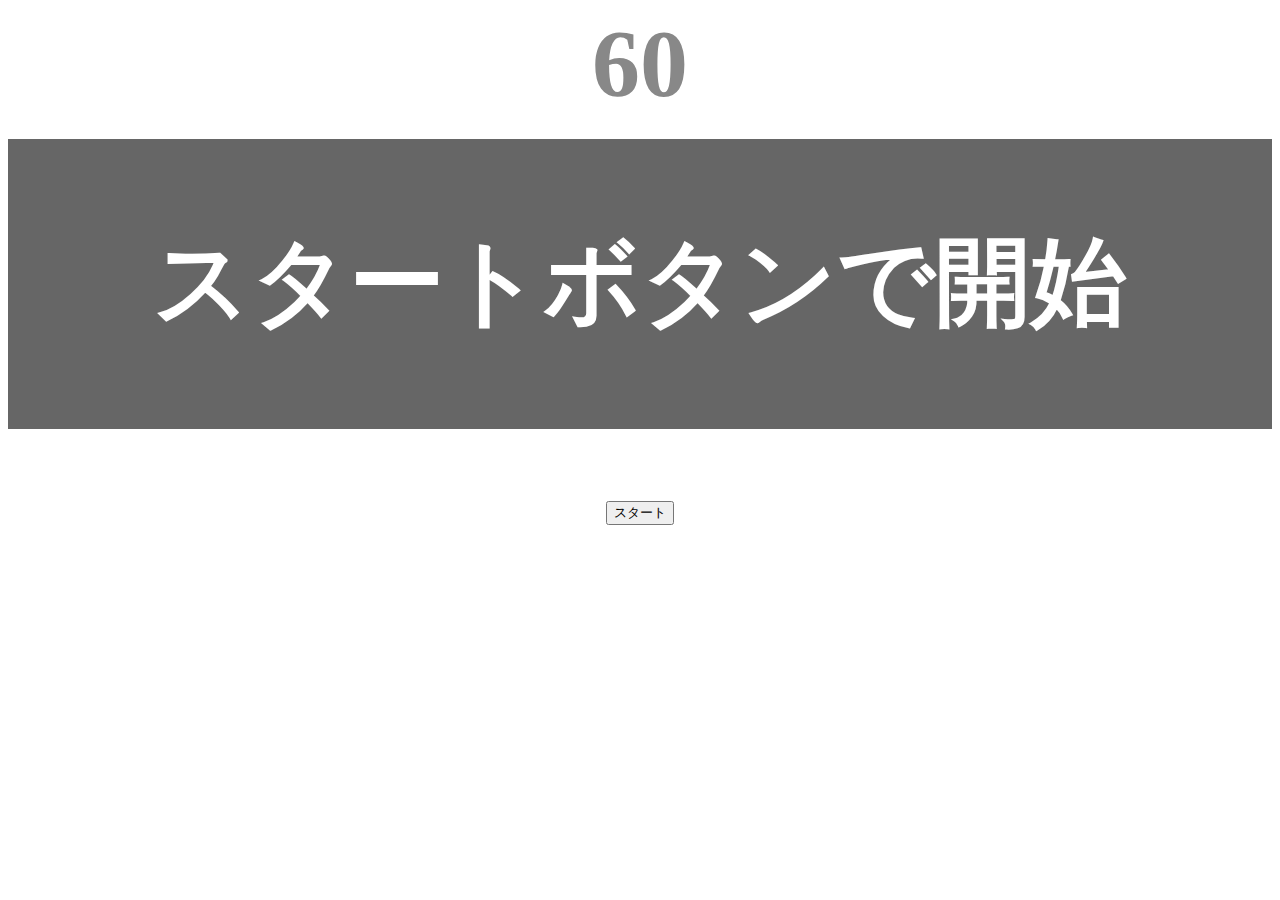
<file: kadai_001/index.html>
<!DOCTYPE html>
<html lang="ja">
<head>
    <meta charset="UTF-8">
    <meta name="viewport" content="width=device-width, initial-scale=1.0">
    <meta name="description" content="【JavaScript応用編】簡易的なタイピングゲームです。">
    <link rel="stylesheet" href="style.css">
    <title>タイピングゲーム</title>
</head>
<body>
   <p id="count" class="count">60</p> 
   <div id="wrap" class="wrap">
    <span id="typed" class="typed"></span><span id="untyped"></span>
   </div>
   <button id="start">スタート</button>
   <p id="typedcount" class="typedcount"></p>
   <script type="text/javascript" src="main.js"></script>
</body>
</html>
</file>
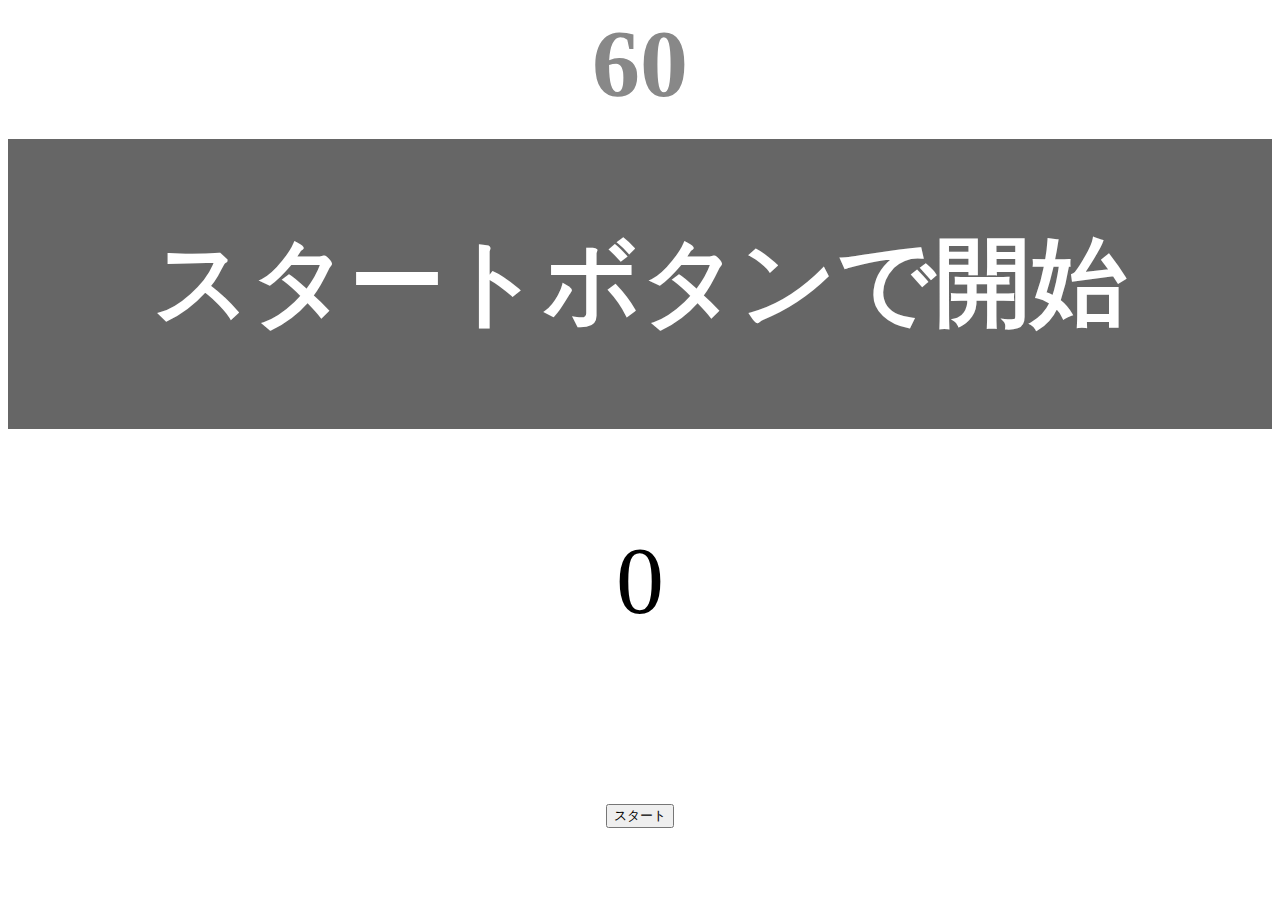
<file: kadai_002/index.html>
<!DOCTYPE html>
<html lang="ja">
<head>
    <meta charset="UTF-8">
    <meta name="viewport" content="width=device-width, initial-scale=1.0">
    <meta name="description" content="【JavaScript応用編】簡易的なタイピングゲームです。">
    <link rel="stylesheet" href="style.css">
    <title>タイピングゲーム</title>
</head>
<body>
   <p id="count" class="count">60</p> 
   <div id="wrap" class="wrap">
    <span id="typed" class="typed"></span><span id="untyped"></span>
   </div>
   <p id="timeout" class="timeout">0</p>
   <button id="start">スタート</button>
   <script type="text/javascript" src="main.js"></script>
</body>
</html>
</file>
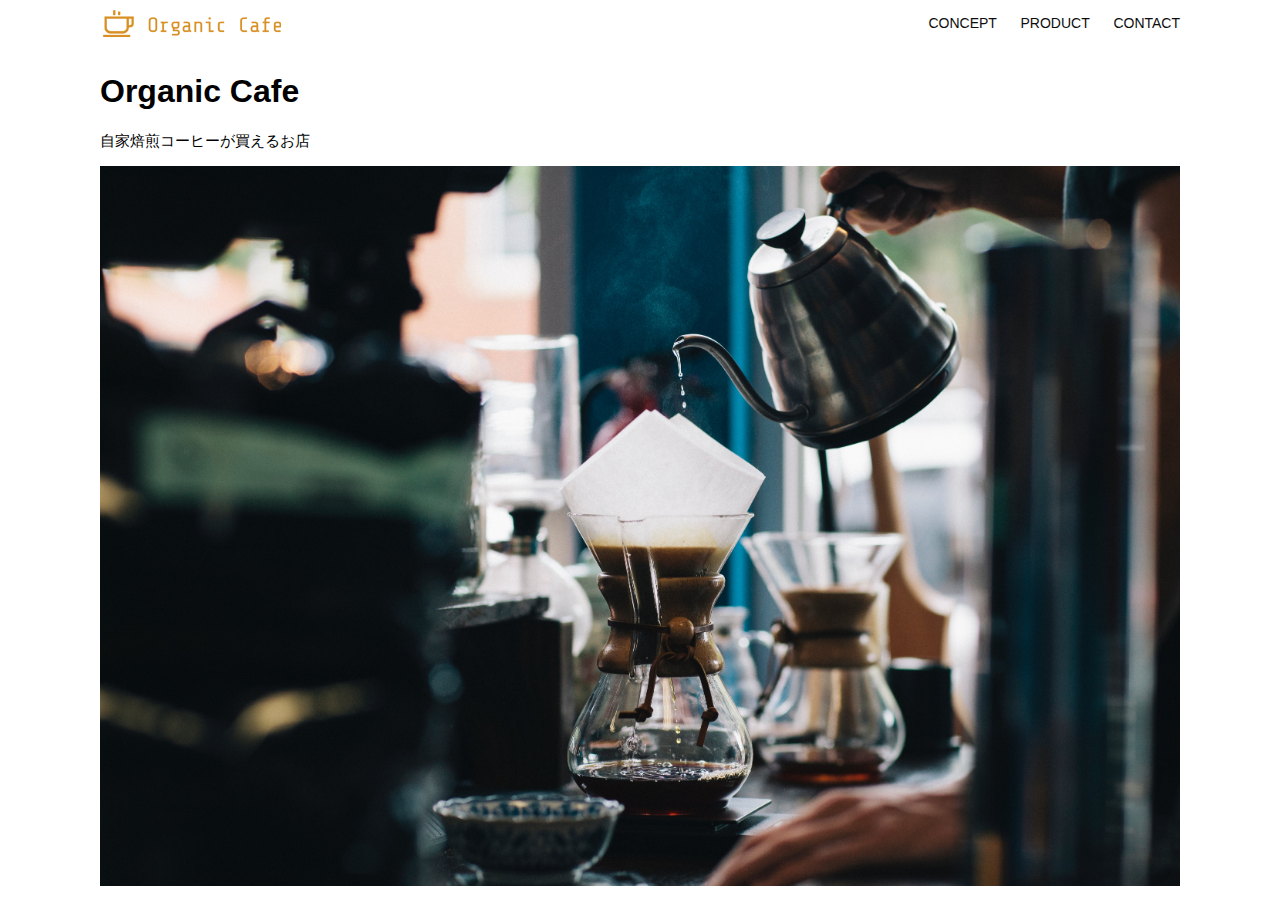
<file: kadai_013/index.html>
<!DOCTYPE html>
<html>
  <head>
    <title>Organic Cafe</title>
    <meta charset="UTF-8" />
    <meta
      name="description"
      content="自家焙煎のコーヒーがお家で楽しめるOrganic Cafe"
    />
    <meta name="viewport" content="width=device-width, initial-scale=1.0" />
    <link rel="stylesheet" href="style.css" />
  </head>
  <body>
    <!-- ヘッダー -->
    <header>
      <!-- ロゴ -->
      <a href="index.html" id="logo"
        ><img src="logo.png" alt="トップページに戻る"
      /></a>

      <!-- PC用ナビゲーション -->
      <nav id="nav-pc">
        <a href="index.html#concept">CONCEPT</a>
        <a href="index.html#product">PRODUCT</a>
        <a href="index.html#contact">CONTACT</a>
      </nav>
      <img id="menu-sp" src="button-menu.png" alt="ナビゲーションを開く" onclick="document.getElementById('nav-sp').style.display = 'block'">
      <!-- SP用ナビゲーション -->
      <nav id="nav-sp">
        <img id="close" src="button-close.png" alt="ナビゲーションを閉じる" onclick="document.getElementById('nav-sp').style.display = 'none'">
        <a href="index.html" id="logo-sp" onclick="document.getElementById('nav-sp').style.display = 'none'"><img src="logo-sp.png" alt="トップページに戻る"></a>
        <a href="index.html#concept" class="menu" onclick="document.getElementById('nav-sp').style.display = 'none'">CONCEPT</a>
        <a href="index.html#product" class="menu" onclick="document.getElementById('nav-sp').style.display = 'none'">PRODUCT</a>
        <a href="index.html#contact" class="menu" onclick="document.getElementById('nav-sp').style.display = 'none'">CONTACT</a>
      </nav>
    </header>
    <main>
      <article>
        <!-- メインビジュアル -->
        <section id="main-visual">
          <div id="main-message">
            <h1>Organic Cafe</h1>
            <p>自家焙煎コーヒーが買えるお店</p>
          </div>
          <img
            src="main-image.jpg"
            alt="コーヒーをハンドドリップで淹れる画像"
          />
        </section>
      </article>
    </main>
  </body>
</html>
</file>
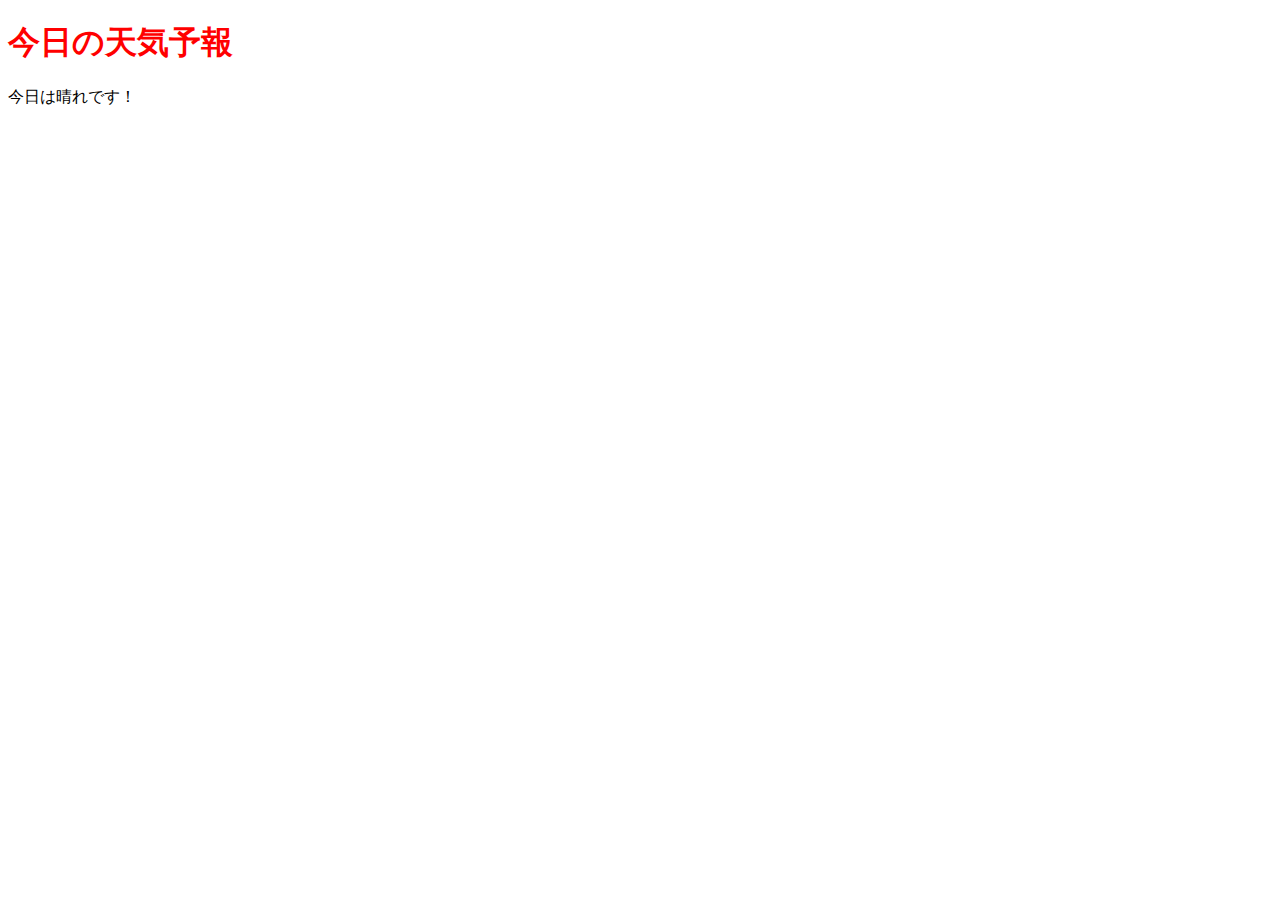
<file: kadai_006/weather.html>
<!DOCTYPE html>
<html lang="ja">
<head>
 <meta charset="UTF-8">
 <title>jQueryの基礎を学ぼう_6章課題</title>
 <link rel="stylesheet" href="weather.css">
</head>
<body>
 <h1 id="target">今日の天気予報</h1>
 <p>今日は晴れです！</p>
 <script src="https://code.jquery.com/jquery-3.6.0.min.js"></script>
 <script src="weather.js"></script>
</body>
</html>
</file>
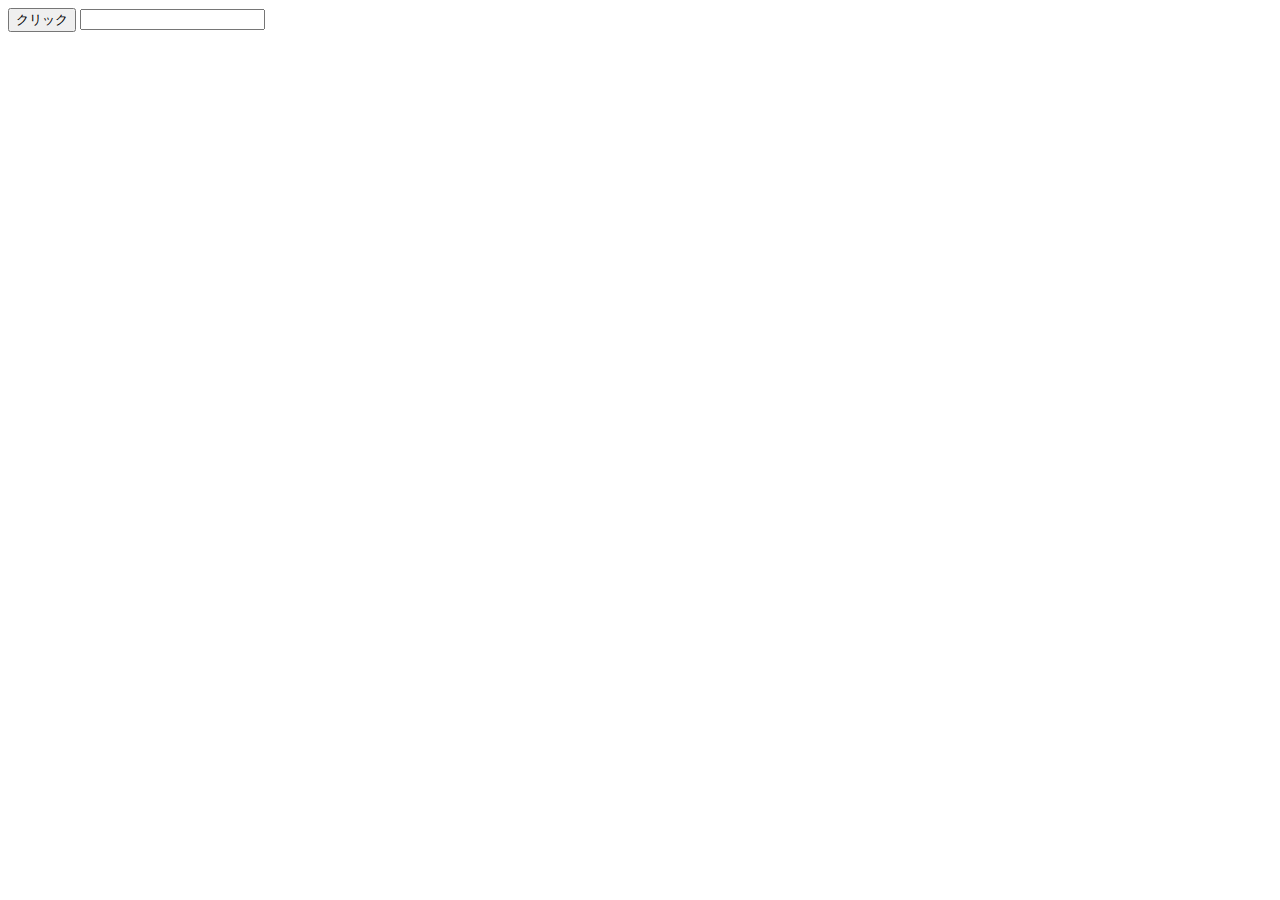
<file: kadai_008/form.html>
<!DOCTYPE html>
<html lang="ja">
<head>
 <meta charset="UTF-8">
 <title>jQueryの基礎を学ぼう_8章課題</title>
</head>
<body>
 <div>
   <button class="btn">クリック</button>
   <input type="text" class="text-box" value="" />
 </div>
<script src="https://code.jquery.com/jquery-3.6.0.min.js"></script>
<script src="form.js"></script>
</body>
</html>
</file>
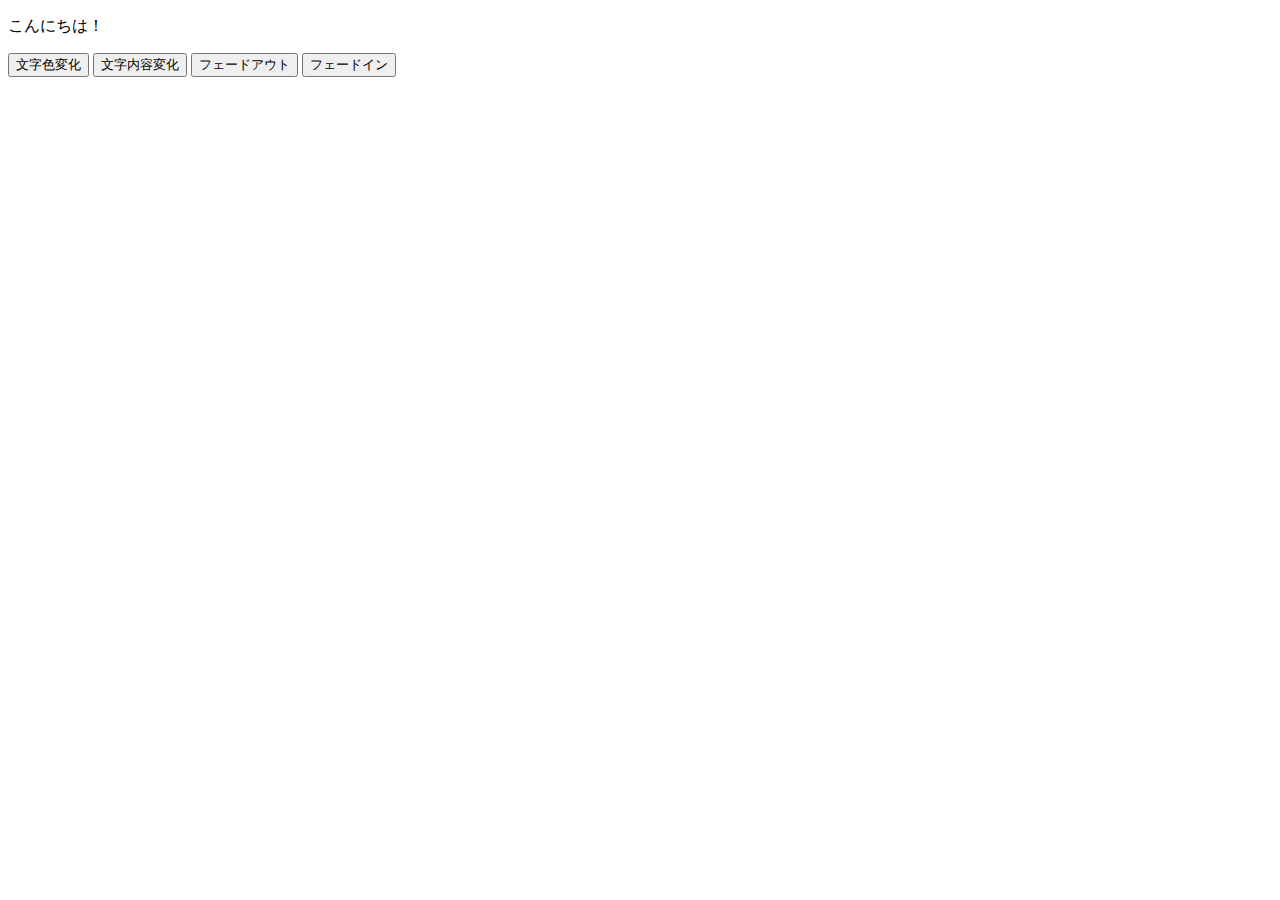
<file: kadai_010/summary.html>
<!DOCTYPE html>
<html lang="ja">
<head>
 <meta charset="UTF-8">
 <title>jQueryの基礎を学ぼう_10章課題</title>
</head>
<body>
 <div>
  <p id="target">こんにちは！</p>
  <button id="change-color">文字色変化</button>
  <button id="change-text">文字内容変化</button>
  <button id="fade-out">フェードアウト</button>
  <button id="fade-in">フェードイン</button>
 </div>
<script src="https://code.jquery.com/jquery-3.6.0.min.js"></script>
<script src="summary.js"></script>
</body>
</html>
</file>
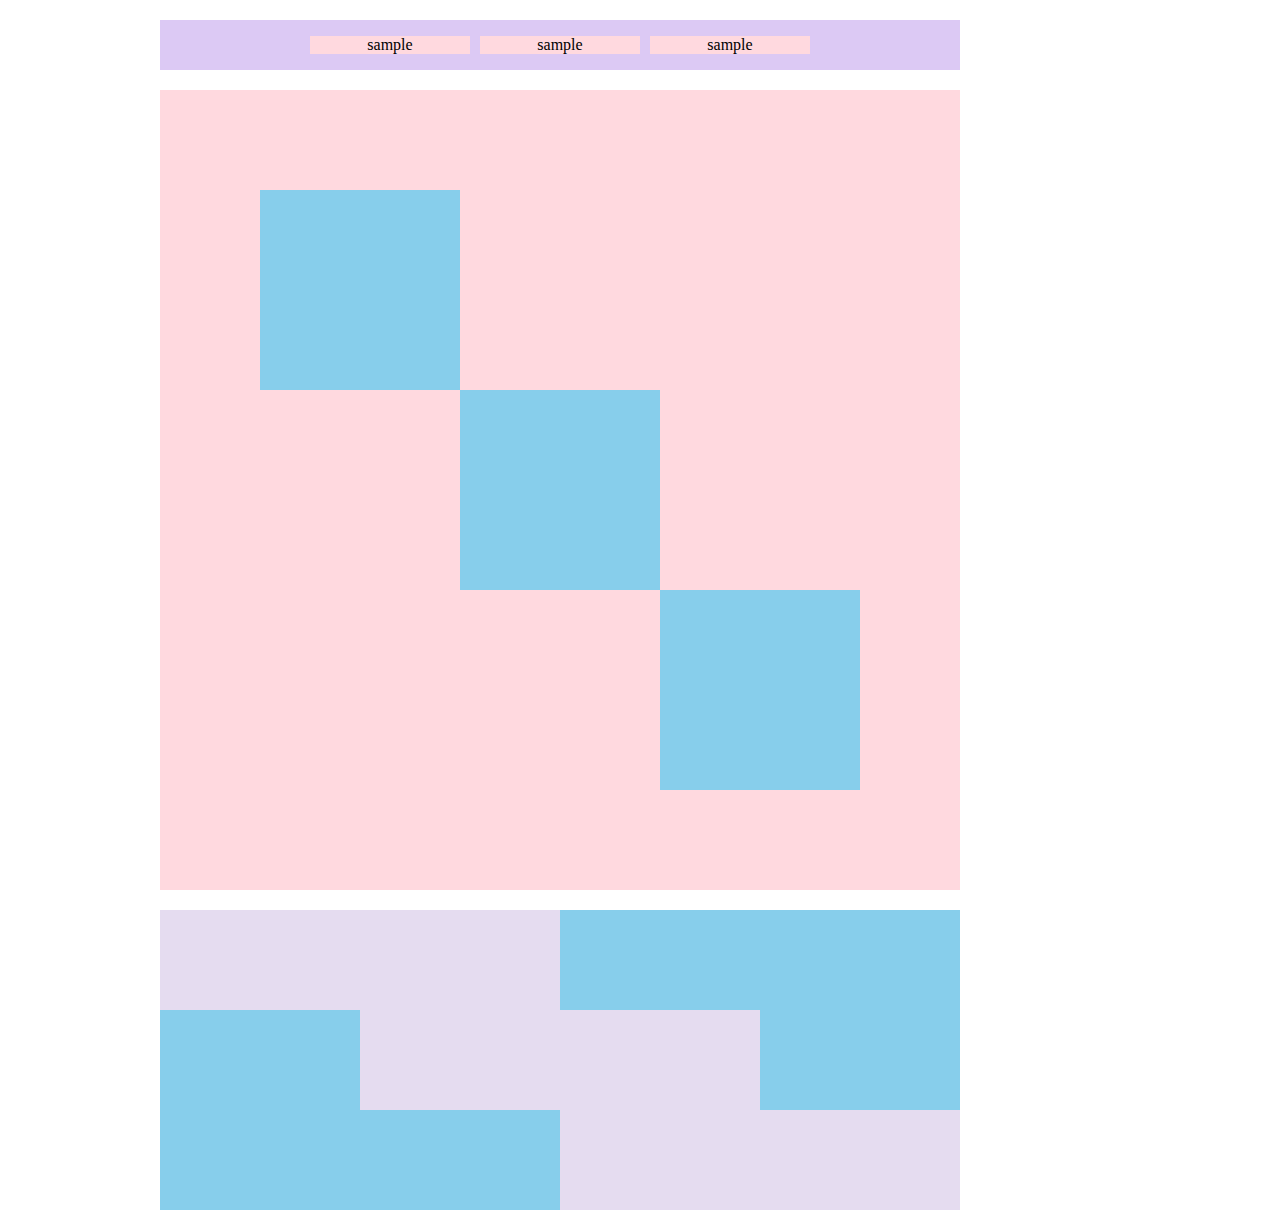
<file: kadai_018/kadai_018.html>
<!DOCTYPE html>
<html lang="ja">
<head>
    <meta charset="UTF-8">
    <meta name="viewport" content="width=device-width, initial-scale=1.0">
    <meta name="description" content="このページは18章の課題です。">
    <link rel="stylesheet" href="style.css">
    <title>18章課題</title>
</head>
<body>
   <div id="top">
    <p class="top-child">sample</p>
    <p class="top-child">sample</p>
    <p class="top-child">sample</p>
   </div>

   <div id="middle">
    <div id="middle-child01"></div>
    <div id="middle-child02"></div>
    <div id="middle-child03"></div>
   </div>

   <div id="bottom">
    <div id="bottom-child01"></div>
    <div id="bottom-child02"></div>
    <div id="bottom-child03"></div>
   </div>
</body>
</html>
</file>
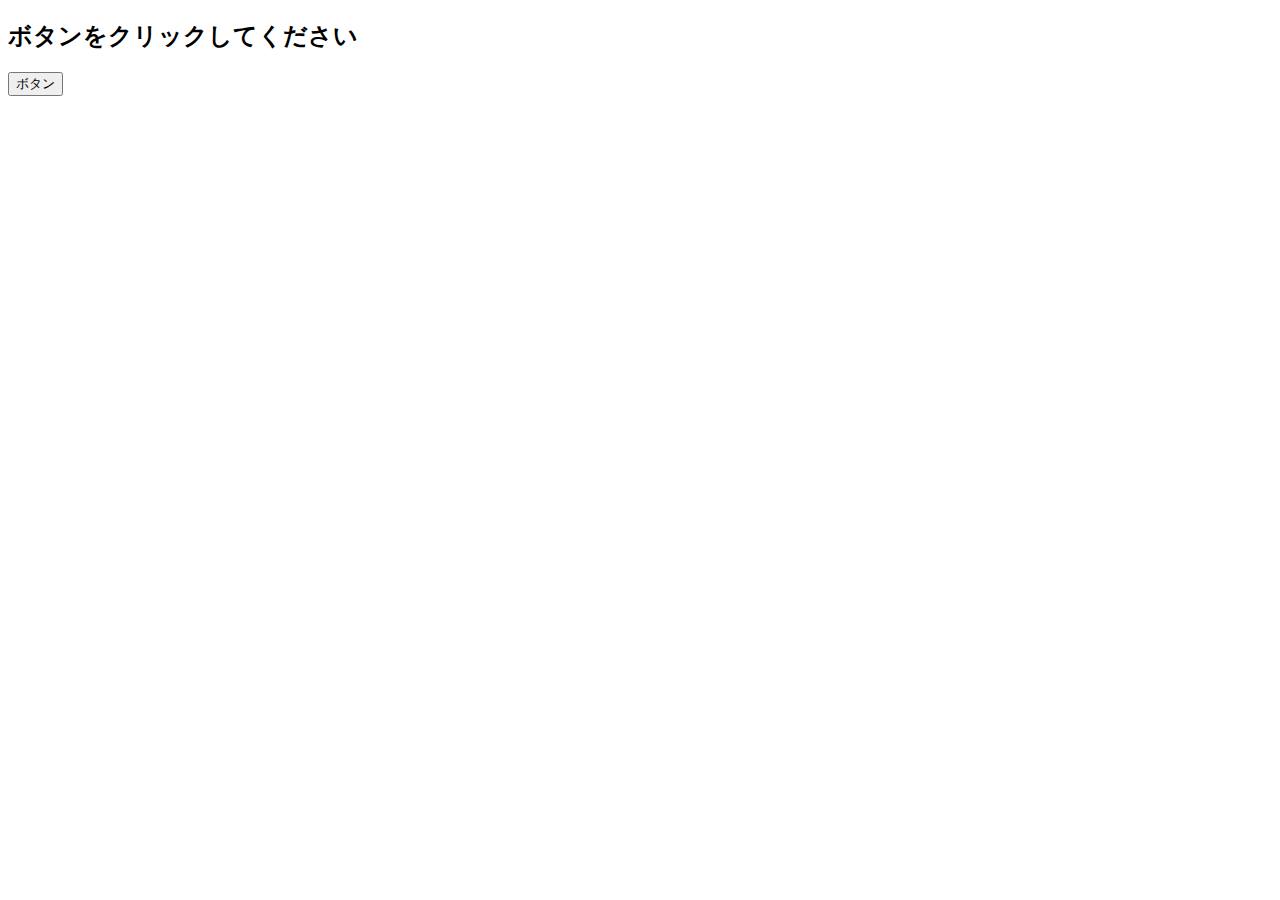
<file: kadai_020/event.html>
<!DOCTYPE html>
<html lang="ja">
<head>
  <title>JavaScriptの基礎を学ぼう_20章課題</title>                                 
  <meta charset="UTF-8">
</head>
<body>
    <h2 id="text">ボタンをクリックしてください</h2>
    <button id="btn">ボタン</button>
    <script src="event.js"></script>
</body>
</html>
</file>
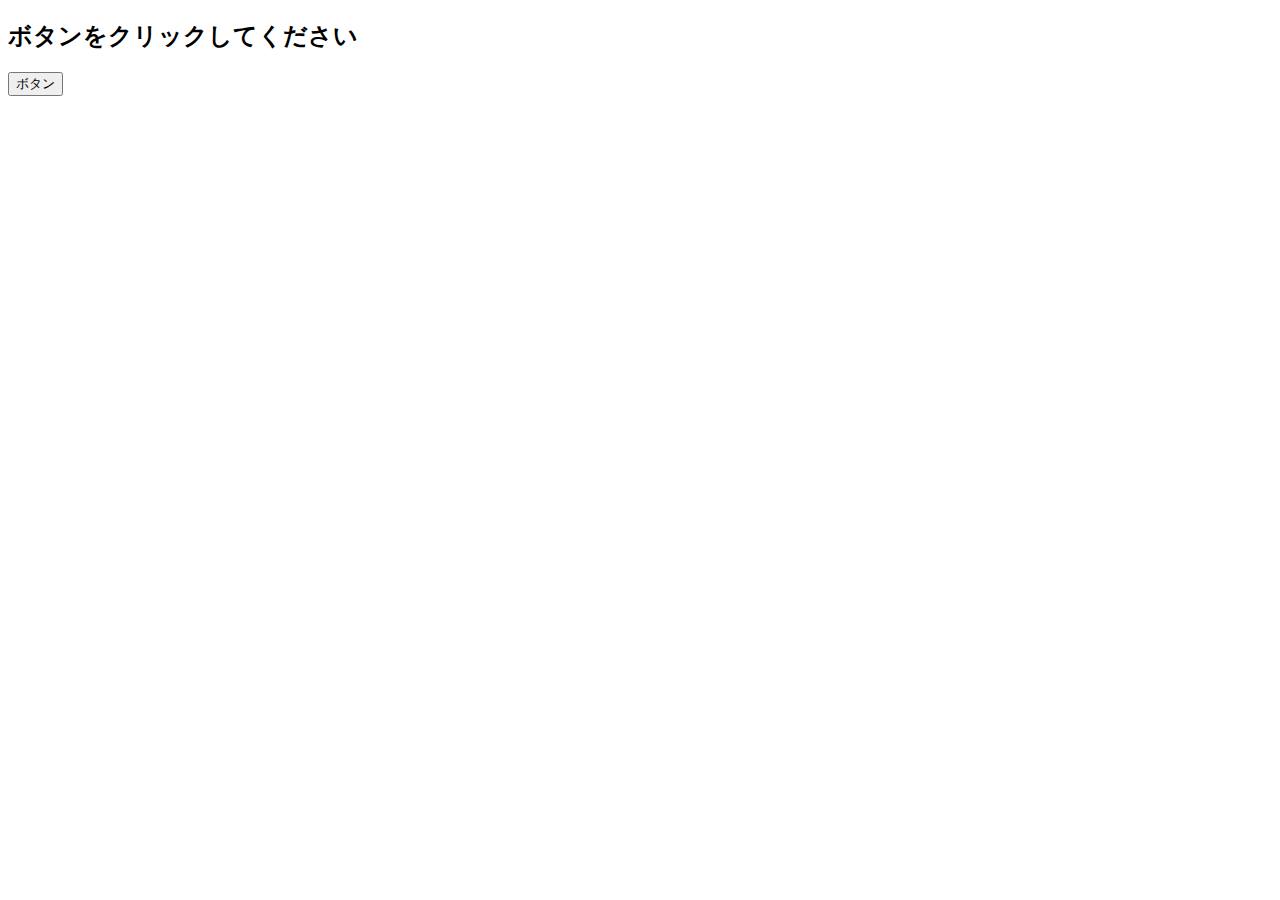
<file: kadai_021/event.html>
<!DOCTYPE html>
<html lang="ja">
<head>
  <title>JavaScriptの基礎を学ぼう_21章課題</title>                                 
  <meta charset="UTF-8">
</head>
<body>
    <h2 id="text">ボタンをクリックしてください</h2>
    <button id="btn">ボタン</button>
    <script src="event.js"></script>
</body>
</html>
</file>
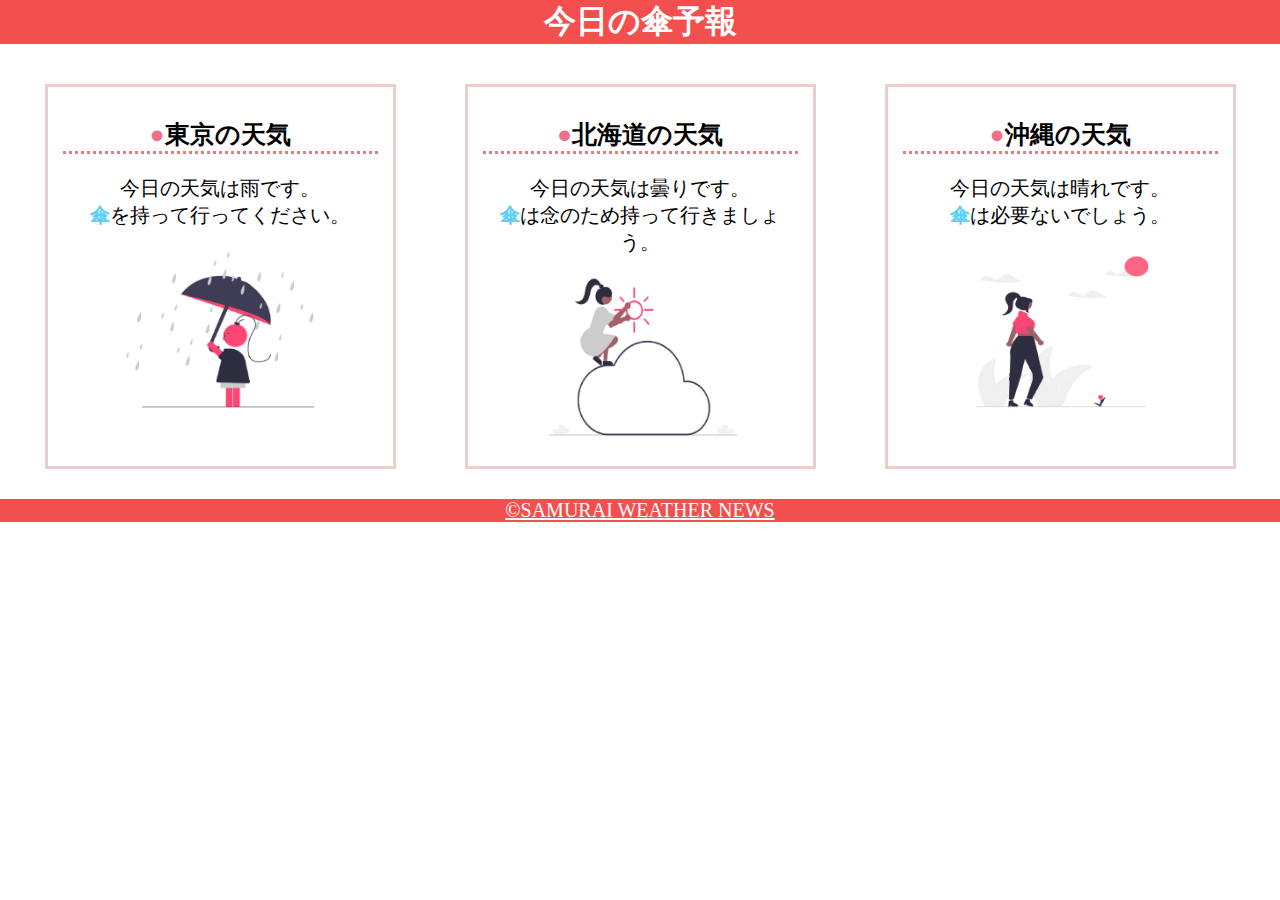
<file: kadai_022/kadai_022.html>
<!DOCTYPE html>
<html lang="ja">
<head>
    <meta charset="UTF-8">
    <meta name="viewport" content="width=device-width, initial-scale=1.0">
    <title>22章課題</title>
    <meta name="description" content="このページは22章の課題です。">
    <link rel="stylesheet" href="style.css">
</head>
<body>
    <header>
        <h1>今日の傘予報</h1>
    </header>
    <main>
        <div id="parent">
            <div class="contents">
                <h2>東京の天気</h2>
                <p>今日の天気は雨です。</p>
                <p>傘を持って行ってください。</p>
                <img src="rainy.png">
            </div>
            <div class="contents">
                <h2>北海道の天気</h2>
                <p>今日の天気は曇りです。</p>
                <p>傘は念のため持って行きましょう。</p>
                <img src="cloudy.png">
            </div>
            <div class="contents">
                <h2>沖縄の天気</h2>
                <p>今日の天気は晴れです。</p>
                <p>傘は必要ないでしょう。</p>
                <img src="sunny.png">
            </div>
        </div>
    </main>
    <footer>
        <a href="https://www.sejuku.net/corp/">&copy;SAMURAI WEATHER NEWS</a>        </a>
    </footer>
</body>
</html>
</file>
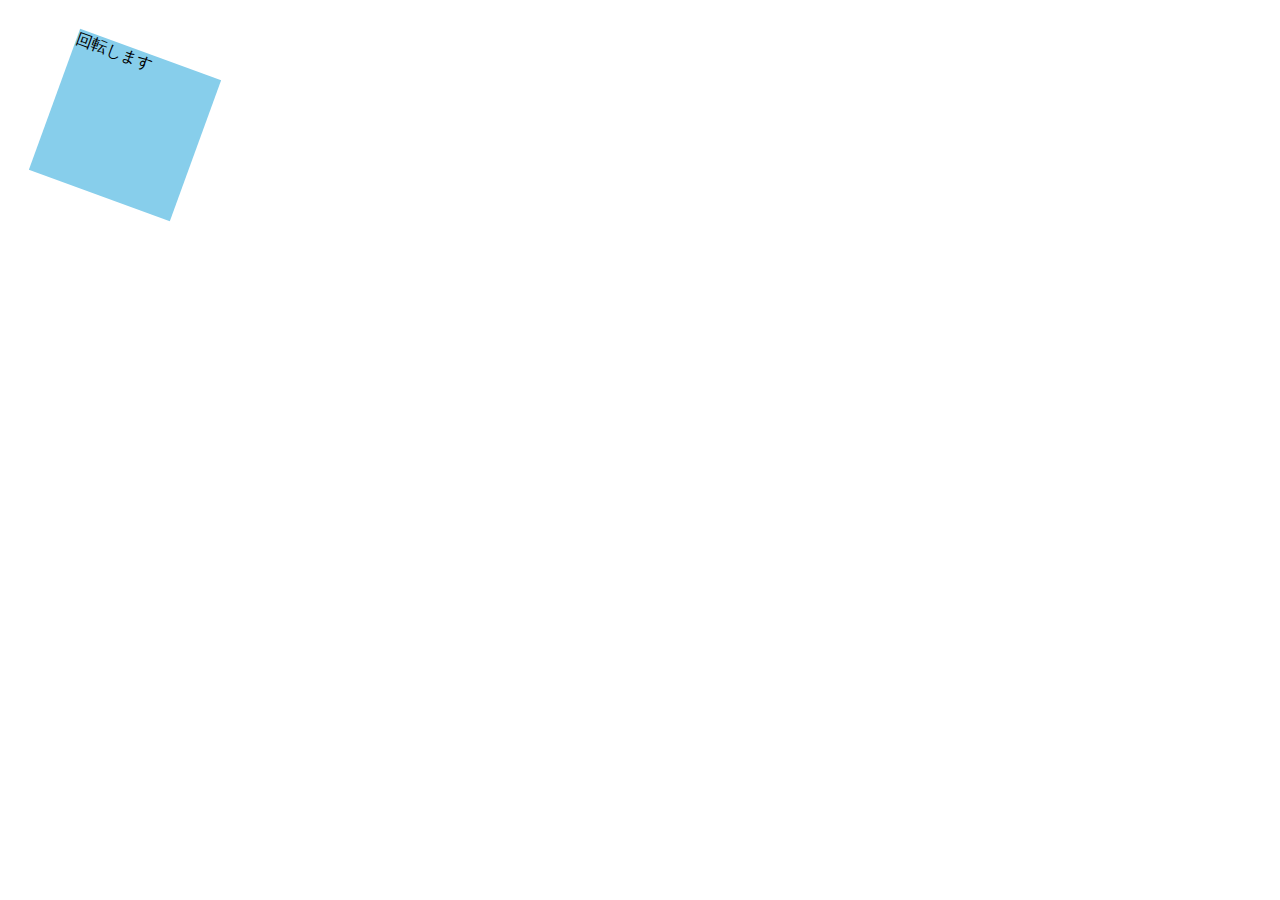
<file: kadai_mdn_css/mdn.html>
<!DOCTYPE html>
<html>

<head>
    <style>
        div {
            position: absolute;
            left: 50px;
            top: 50px;
            width: 150px;
            height: 150px;
            background-color: skyblue;
        }
        div {
            transform: rotate(20deg);
        }
    </style>
</head>

<body>
    <div>
        回転します
    </div>

</body>

</html>
</file>
<file: kadai_001/style.css>
body {
    font-size: 6em;
    text-align: center;
}

.count {
    margin: 0;
    font-weight: bold;
    color: #888;
}

.wrap {
    margin-top: 20px;
    padding: 80px 40px;
    background-color: #666;
    font-weight: bold;
    color: #fff;
}

.typed {
    color: lightgreen;
}

.mistyped {
    background-color: red;
}
</file>
<file: kadai_002/style.css>
body {
    font-size: 6em;
    text-align: center;
}

.count {
    margin: 0;
    font-weight: bold;
    color: #888;
}

.wrap {
    margin-top: 20px;
    padding: 80px 40px;
    background-color: #666;
    font-weight: bold;
    color: #fff;
}

.typed {
    color: lightgreen;
}

.mistyped {
    background-color: red;
}
</file>
<file: kadai_013/style.css>
/* PC、スマホ共通スタイル */
body {
  font-family: "Source Sans Pro", "Hiragino Kaku Gothic ProN", Meiryo, Arial,
    sans-serif;
}

p {
  font-size: 15px;
}

#main-visual>img {
  width: 100%;
}

/*================
PC用のスタイル 
=================*/
@media screen and (min-width: 768px) {
  /* 横幅設定 */
  body {
    max-width: 1080px;
    min-width: 960px;
    margin: 0 auto 0 auto;
  }

  /* ヘッダー */
  header {
    display: flex;
    justify-content: space-between;
  }

  /* ナビゲーションのレイアウト */
  #nav-pc {
    text-align: right;
    font-size: 14px;
    padding-top: 15px;
  }

  /* ナビゲーションのリンクの装飾設定 */
  #nav-pc>a {
    text-decoration: none;
    margin-left: 20px;
  }

  #nav-pc>a:link {
    color: #0d0d0d;
  }

  #nav-pc>a:visited {
    color: #0d0d0d;
  }

  #nav-pc>a:hover {
    color: #0d0d0d;
    text-decoration: underline;
  }

  #nav-pc>a:active {
    color: #0d0d0d;
  }

  /* 追加分 */
  #menu-sp {
    display: none;
  }

  #nav-sp {
    display: none;
  }
}

/* SP用 */
@media screen and (max-width: 767px) {
  body {
    min-width: 375px;
    margin: 0px;
  }

  #nav-pc {
    display: none;
  }

  #menu-sp {
    float: right;
    padding: 0px;
  }

  #nav-sp {
    background-color: #ce933e;
    position: absolute;
    left: 0px;
    top: 0px;
    height: 100%;
    width: 100%;
    display: none;
    z-index: 100;
  }

  #close {
    position: absolute;
    top: 20px;
    right: 20px;
  }

  #logo-sp {
    margin: 80px 0px 30px 20px;
  }

  #nav-sp > a {
    display: block;
  }

  #nav-sp > a:link {
    color: #ffffff;
  }

  #nav-sp > a:visited {
    color: #ffffff;
  }

  #nav-sp > a:hover {
    color: #ffffff;
    text-decoration: underline;
  }

  #nav-sp > a:active {
    color: #ffffff;
  }

  #nav-sp > .menu {
    text-decoration: none;
    display: block;
    margin: 0px 20px 0px 20px;
    height: 44px;
    font-size: 16px;
    background-image: url('arrow.png');
    background-repeat: no-repeat;
    background-position: right top;
  }
}
</file>
<file: kadai_006/weather.css>
.heading {
    color:#ff0000;
 }
</file>
<file: kadai_018/style.css>
body {
    width: 960px;
    margin: auto;
}

#top {
    width: 800px;
    background-color: #dcc9f4;
    margin: 20px 0px 20px 0px;
    display: flex;
    justify-content: center;
}

#top p {
    text-align: center;
}

.top-child {
    width: 20%;
    background-color: #ffd9df;
}

p:nth-of-type(2) {
    margin-left: 10px;
    margin-right: 10px;
}

#middle {
    width: 800px;
    height: 800px;
    margin: 20px 0px 20px 0px;
    background-color: #ffd9df;
    position: relative;
}

#middle-child01,
#middle-child02,
#middle-child03 {
    width: 200px;
    height: 200px;
    background-color: #87ceeb;
}

#middle-child01 {
    position: absolute;
    top: 100px;
    left: 100px;
}

#middle-child02 {
    position: absolute;
    top: 300px;
    left: 300px;
}

#middle-child03 {
    position: absolute;
    top: 500px;
    left: 500px;
}

#bottom {
    width: 800px;
    height: 300px;
    background-color: #87ceeb;
}

#bottom-child01,
#bottom-child02,
#bottom-child03 {
    width: 400px;
    height: 100px;
    background-color: #e5dcf0;
}

#bottom-child02 {
    position: relative;
    left: 200px;
}

#bottom-child03 {
    position: relative;
    left: 400px;
}
</file>
<file: kadai_022/style.css>
h1 {
    margin: 0px;
    color: rgb(255,255,255);
}

p {
    margin: 0px;
    font-size: 20px;
}

body {
    margin: 0px;
}

a {
    font-size: 20px;
}

header {
    margin-bottom: 20px;
    background-color: rgb(244,79,79);
    text-align: center;
}

main {
    margin: 10px;
}

#parent {
    display: flex;
    justify-content: space-around;
}

.contents {
    border: 3px solid rgb(238,204,204);
    flex-basis: 25%;
    padding: 10px 15px 10px 15px;
    margin: 20px 0px 20px 0px;
    text-align: center;
}

h2 {
    font-size: 25px;
    border-bottom: 3px dotted rgb(236,122,122);
}

h2:before {
    content: "●";
    font-weight: bold;
    color: rgb(239, 111, 139);
}

.contents > p:nth-of-type(2)::first-letter {
    font-weight: bold;
    color: rgb(97, 206, 249);
}

img {
    margin: 10px 0px 10px 0px;
    width: 70%;
}

footer {
    background-color: rgb(244, 79, 79);
    text-align: center;
}

a {
    color: rgb(255, 255, 255);
}

a:visited {
    color: rgb(193, 234, 251);
}

a:hover {
    color: rgb(245, 178, 168);
}

@media screen and (max-width: 768px) {
    h2 {
        font-size: 30px;
    }

    p {
        font-size: 25px;
    }

    #parent {
       display: flex; 
       flex-flow: column;
       justify-content: space-around;
    }
}
</file>
